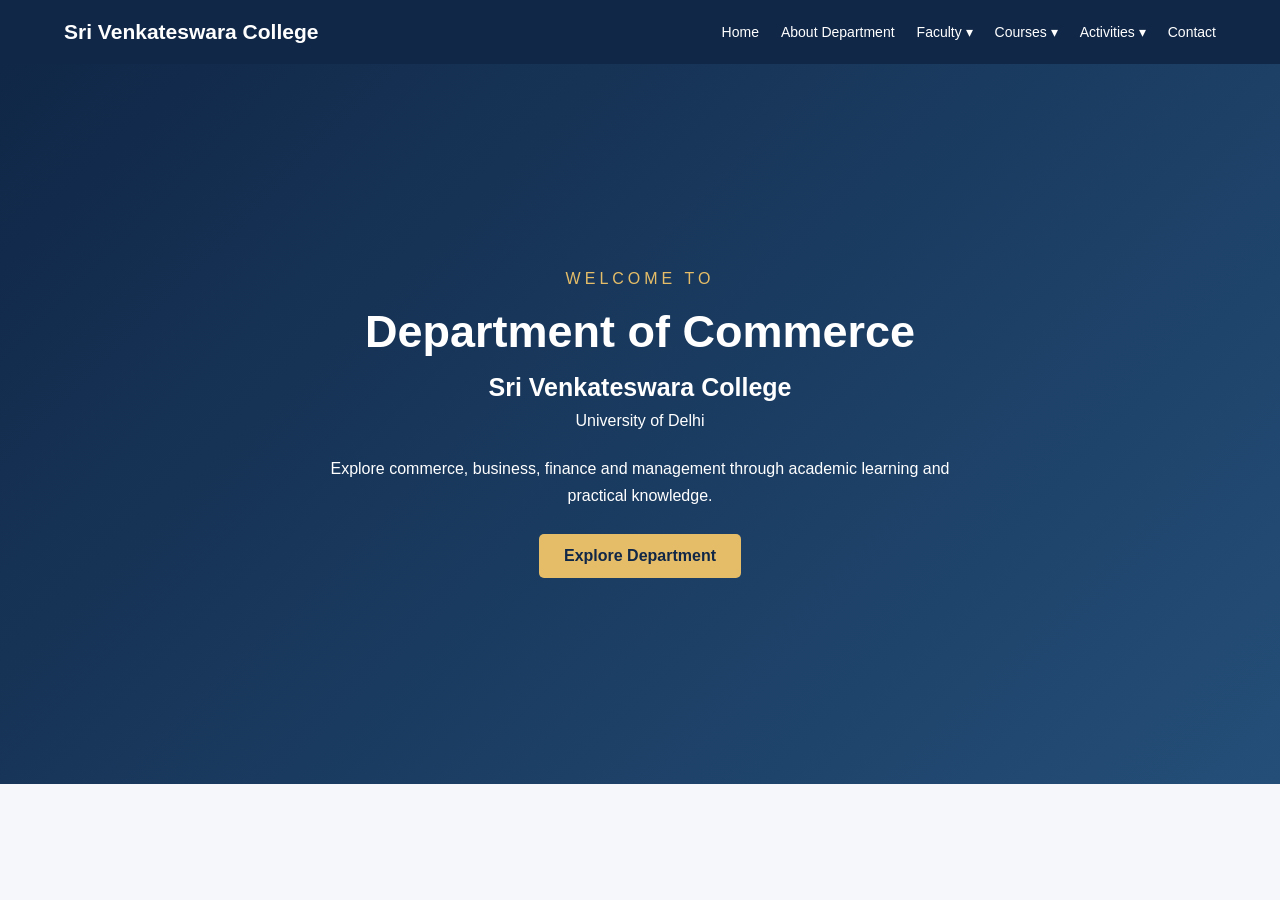
<file: index.html>
<!DOCTYPE html>
<html lang="en">
<head>
    <meta charset="UTF-8">
    <meta name="viewport" content="width=device-width, initial-scale=1.0">
    <title>Department of Commerce | Sri Venkateswara College</title>
    <link rel="stylesheet" href="style.css">
</head>

<body>
    <header>
    <div class="logo">
        Sri Venkateswara College
    </div>

    <nav>
        <ul class="nav-menu">
            <li><a href="index.html">Home</a></li>
            <li><a href="about.html">About Department</a></li>
            <li class="dropdown">
    <a href="faculty.html">Faculty ▾</a>
    <ul class="dropdown-menu">
        <li><a href="faculty.html">Teaching Faculty</a></li>
    </ul>
</li>
            <li class="dropdown">
    <a href="courses.html">Courses ▾</a>
    <ul class="dropdown-menu">
        <li><a href="courses.html">B.Com Programme</a></li>
        <li><a href="courses.html">B.Com (Hons.)</a></li>
    </ul>
</li>
            <li class="dropdown">
    <a href="activities.html">Activities ▾</a>
    <ul class="dropdown-menu">
        <li><a href="activities.html">Seminars</a></li>
        <li><a href="activities.html">Workshops</a></li>
    </ul>
</li>
            <li><a href="contact.html">Contact</a></li>
        </ul>
    </nav>
</header>
<main>
    <section class="hero" id="welcome-section">
        <p class="welcome">WELCOME TO</p>

        <h1>Department of Commerce</h1>

        <h2>Sri Venkateswara College</h2>

        <p>University of Delhi</p>

        <p class="hero-description">
            Explore commerce, business, finance and management
            through academic learning and practical knowledge.
        </p>

        <a href="about.html" class="hero-button">
            Explore Department
        </a>
    </section>
</main>

</body>
</html>
</file>
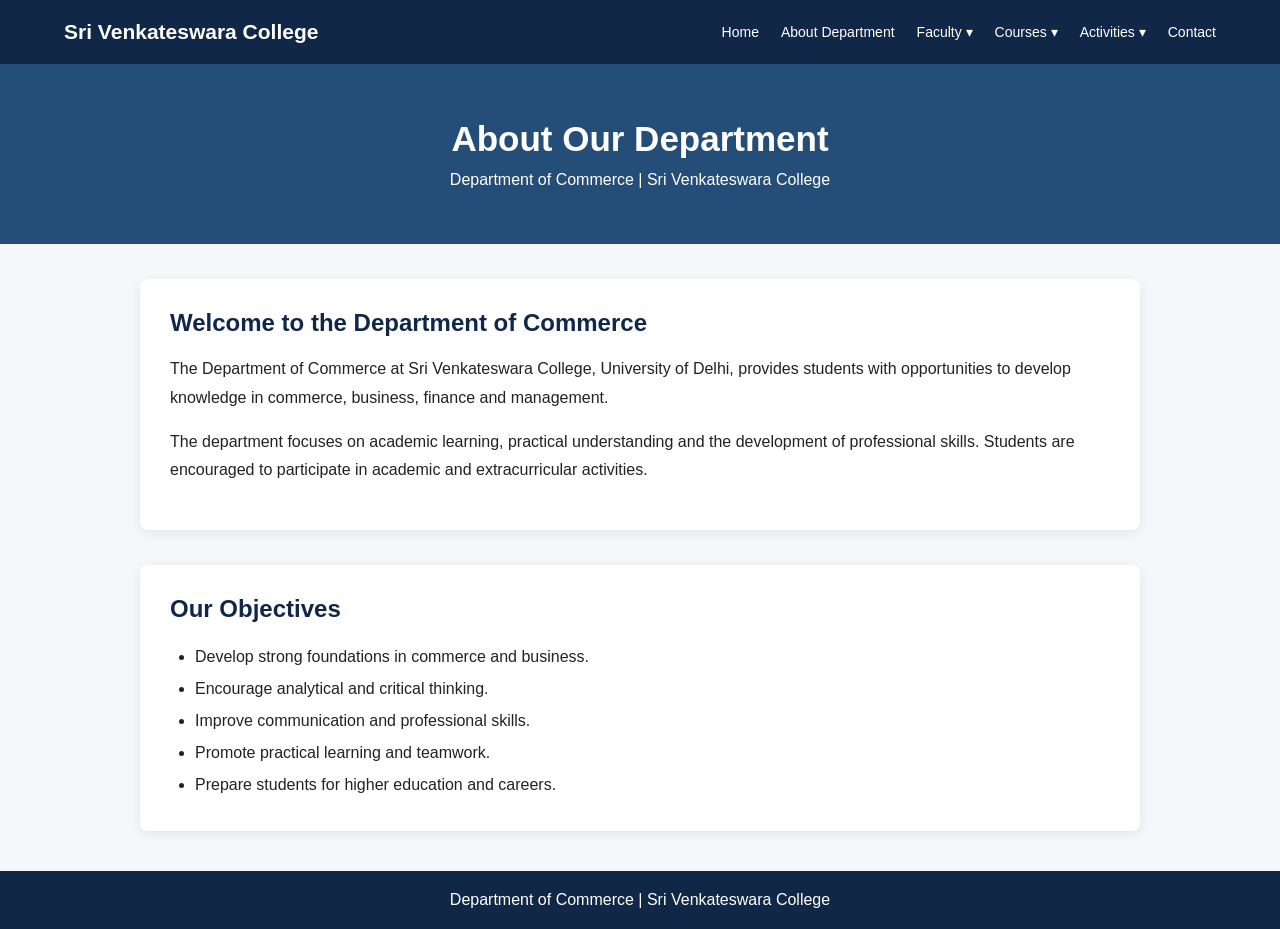
<file: about.html>
<!DOCTYPE html>
<html lang="en">
<head>
    <meta charset="UTF-8">
    <meta name="viewport" content="width=device-width, initial-scale=1.0">
    <title>About Department | Department of Commerce</title>
    <link rel="stylesheet" href="style.css">
</head>

<body>

    <header>
        <div class="logo">Sri Venkateswara College</div>

        <nav>
            <ul class="nav-menu">
                <li><a href="index.html">Home</a></li>
                <li><a href="about.html">About Department</a></li>
                <li class="dropdown">
    <a href="faculty.html">Faculty ▾</a>
    <ul class="dropdown-menu">
        <li><a href="faculty.html">Teaching Faculty</a></li>
    </ul>
</li>
                <li class="dropdown">
    <a href="courses.html">Courses ▾</a>
    <ul class="dropdown-menu">
        <li><a href="courses.html">B.Com Programme</a></li>
        <li><a href="courses.html">B.Com (Hons.)</a></li>
    </ul>
</li>
                <li class="dropdown">
    <a href="activities.html">Activities ▾</a>
    <ul class="dropdown-menu">
        <li><a href="activities.html">Seminars</a></li>
        <li><a href="activities.html">Workshops</a></li>
    </ul>
</li>
                <li><a href="contact.html">Contact</a></li>
            </ul>
        </nav>
    </header>

    <main>
        <section class="page-banner">
            <h1>About Our Department</h1>
            <p>Department of Commerce | Sri Venkateswara College</p>
        </section>

        <section class="content-section">
            <h2>Welcome to the Department of Commerce</h2>

            <p>
                The Department of Commerce at Sri Venkateswara College,
                University of Delhi, provides students with opportunities
                to develop knowledge in commerce, business, finance and
                management.
            </p>

            <p>
                The department focuses on academic learning, practical
                understanding and the development of professional skills.
                Students are encouraged to participate in academic and
                extracurricular activities.
            </p>
        </section>

        <section class="content-section">
            <h2>Our Objectives</h2>

            <ul class="objectives-list">
                <li>Develop strong foundations in commerce and business.</li>
                <li>Encourage analytical and critical thinking.</li>
                <li>Improve communication and professional skills.</li>
                <li>Promote practical learning and teamwork.</li>
                <li>Prepare students for higher education and careers.</li>
            </ul>
        </section>
    </main>

    <footer>
        <p>Department of Commerce | Sri Venkateswara College</p>
    </footer>

</body>
</html>
</file>
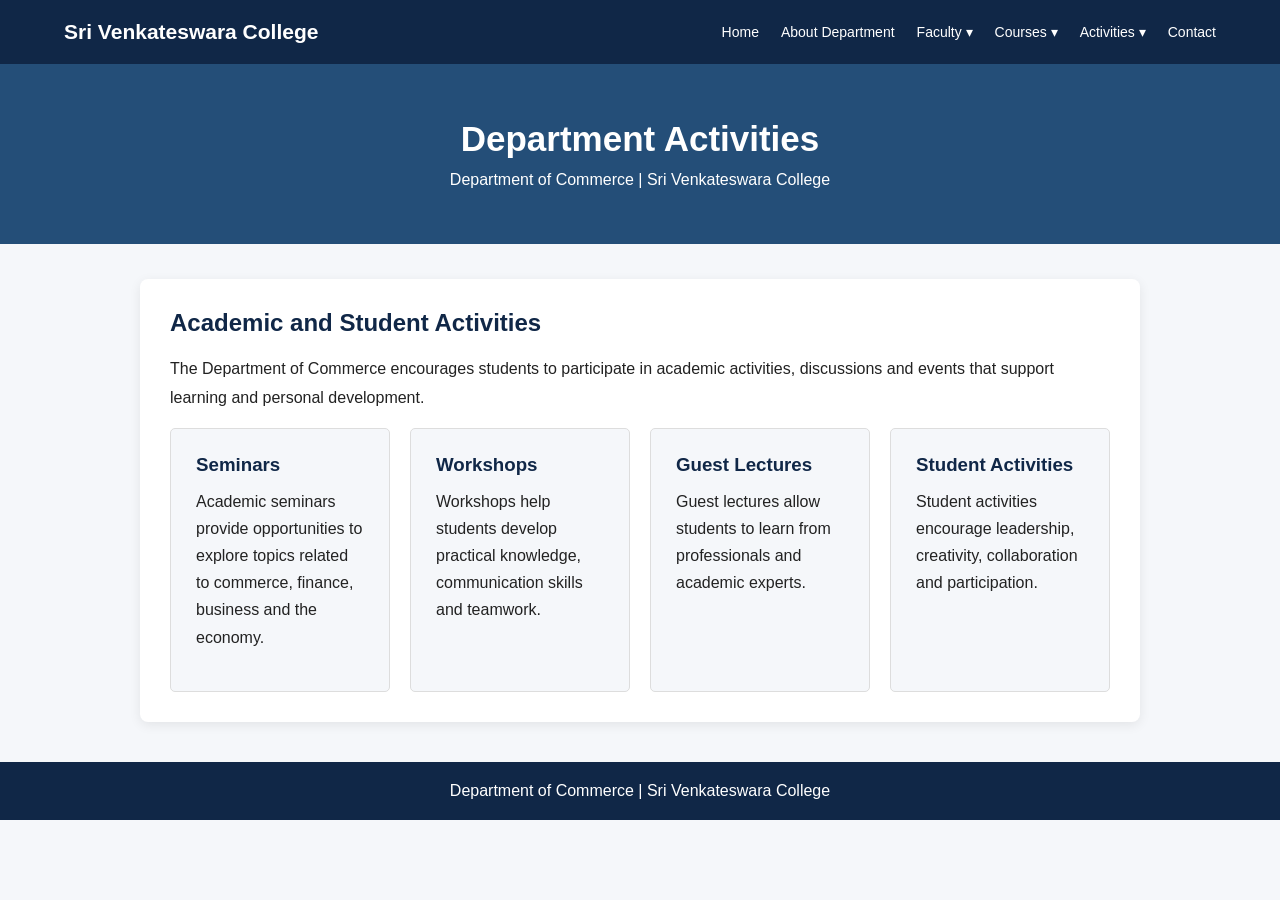
<file: activities.html>
<!DOCTYPE html>
<html lang="en">
<head>
    <meta charset="UTF-8">
    <meta name="viewport" content="width=device-width, initial-scale=1.0">
    <title>Activities | Department of Commerce</title>
    <link rel="stylesheet" href="style.css">
</head>

<body>

    <header>
        <div class="logo">Sri Venkateswara College</div>

        <nav>
            <ul class="nav-menu">
                <li><a href="index.html">Home</a></li>
                <li><a href="about.html">About Department</a></li>
                <li class="dropdown">
    <a href="faculty.html">Faculty ▾</a>
    <ul class="dropdown-menu">
        <li><a href="faculty.html">Teaching Faculty</a></li>
    </ul>
</li>
                <li class="dropdown">
    <a href="courses.html">Courses ▾</a>
    <ul class="dropdown-menu">
        <li><a href="courses.html">B.Com Programme</a></li>
        <li><a href="courses.html">B.Com (Hons.)</a></li>
    </ul>
</li>
                <li class="dropdown">
    <a href="activities.html">Activities ▾</a>
    <ul class="dropdown-menu">
        <li><a href="activities.html">Seminars</a></li>
        <li><a href="activities.html">Workshops</a></li>
    </ul>
</li>
                <li><a href="contact.html">Contact</a></li>
            </ul>
        </nav>
    </header>
    <section class="page-banner">
    <h1>Department Activities</h1>
    <p>Department of Commerce | Sri Venkateswara College</p>
</section>

<section class="content-section">
    <h2>Academic and Student Activities</h2>

    <p>
        The Department of Commerce encourages students to
        participate in academic activities, discussions and
        events that support learning and personal development.
    </p>

    <div class="activity-list">

        <div class="activity-card">
            <h3>Seminars</h3>
            <p>
                Academic seminars provide opportunities to
                explore topics related to commerce, finance,
                business and the economy.
            </p>
        </div>

        <div class="activity-card">
            <h3>Workshops</h3>
            <p>
                Workshops help students develop practical
                knowledge, communication skills and teamwork.
            </p>
        </div>

        <div class="activity-card">
            <h3>Guest Lectures</h3>
            <p>
                Guest lectures allow students to learn from
                professionals and academic experts.
            </p>
        </div>

        <div class="activity-card">
            <h3>Student Activities</h3>
            <p>
                Student activities encourage leadership,
                creativity, collaboration and participation.
            </p>
        </div>

    </div>
</section>
</main>

<footer>
    <p>Department of Commerce | Sri Venkateswara College</p>
</footer>

</body>
</html>
</file>
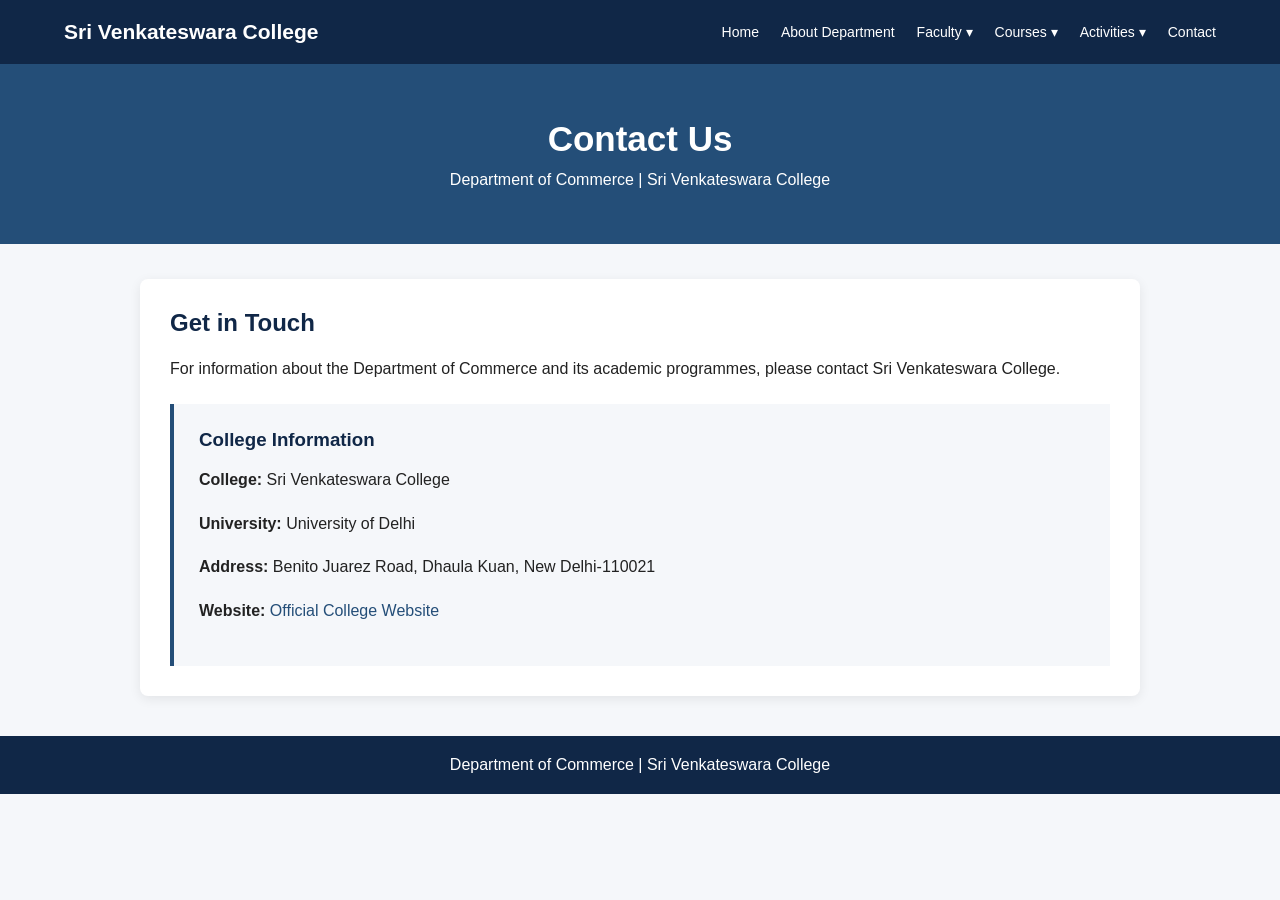
<file: contact.html>
<!DOCTYPE html>
<html lang="en">
<head>
    <meta charset="UTF-8">
    <meta name="viewport" content="width=device-width, initial-scale=1.0">
    <title>Contact | Department of Commerce</title>
    <link rel="stylesheet" href="style.css">
</head>

<body>

    <header>
        <div class="logo">Sri Venkateswara College</div>

        <nav>
            <ul class="nav-menu">
                <li><a href="index.html">Home</a></li>
                <li><a href="about.html">About Department</a></li>
                <li class="dropdown">
    <a href="faculty.html">Faculty ▾</a>
    <ul class="dropdown-menu">
        <li><a href="faculty.html">Teaching Faculty</a></li>
    </ul>
</li>
                <li class="dropdown">
    <a href="courses.html">Courses ▾</a>
    <ul class="dropdown-menu">
        <li><a href="courses.html">B.Com Programme</a></li>
        <li><a href="courses.html">B.Com (Hons.)</a></li>
    </ul>
</li>
                <li class="dropdown">
    <a href="activities.html">Activities ▾</a>
    <ul class="dropdown-menu">
        <li><a href="activities.html">Seminars</a></li>
        <li><a href="activities.html">Workshops</a></li>
    </ul>
</li>
                <li><a href="contact.html">Contact</a></li>
            </ul>
        </nav>
    </header>
    <section class="page-banner">
    <h1>Contact Us</h1>
    <p>Department of Commerce | Sri Venkateswara College</p>
</section>

<section class="content-section">
    <h2>Get in Touch</h2>

    <p>
        For information about the Department of Commerce
        and its academic programmes, please contact
        Sri Venkateswara College.
    </p>

    <div class="contact-details">
        <h3>College Information</h3>

        <p><strong>College:</strong> Sri Venkateswara College</p>

        <p><strong>University:</strong> University of Delhi</p>

        <p><strong>Address:</strong> Benito Juarez Road,
        Dhaula Kuan, New Delhi-110021</p>

        <p>
            <strong>Website:</strong>
            <a href="https://www.svc.ac.in/" target="_blank">
                Official College Website
            </a>
        </p>
    </div>
</section>
</main>

<footer>
    <p>Department of Commerce | Sri Venkateswara College</p>
</footer>

</body>
</html>
</file>
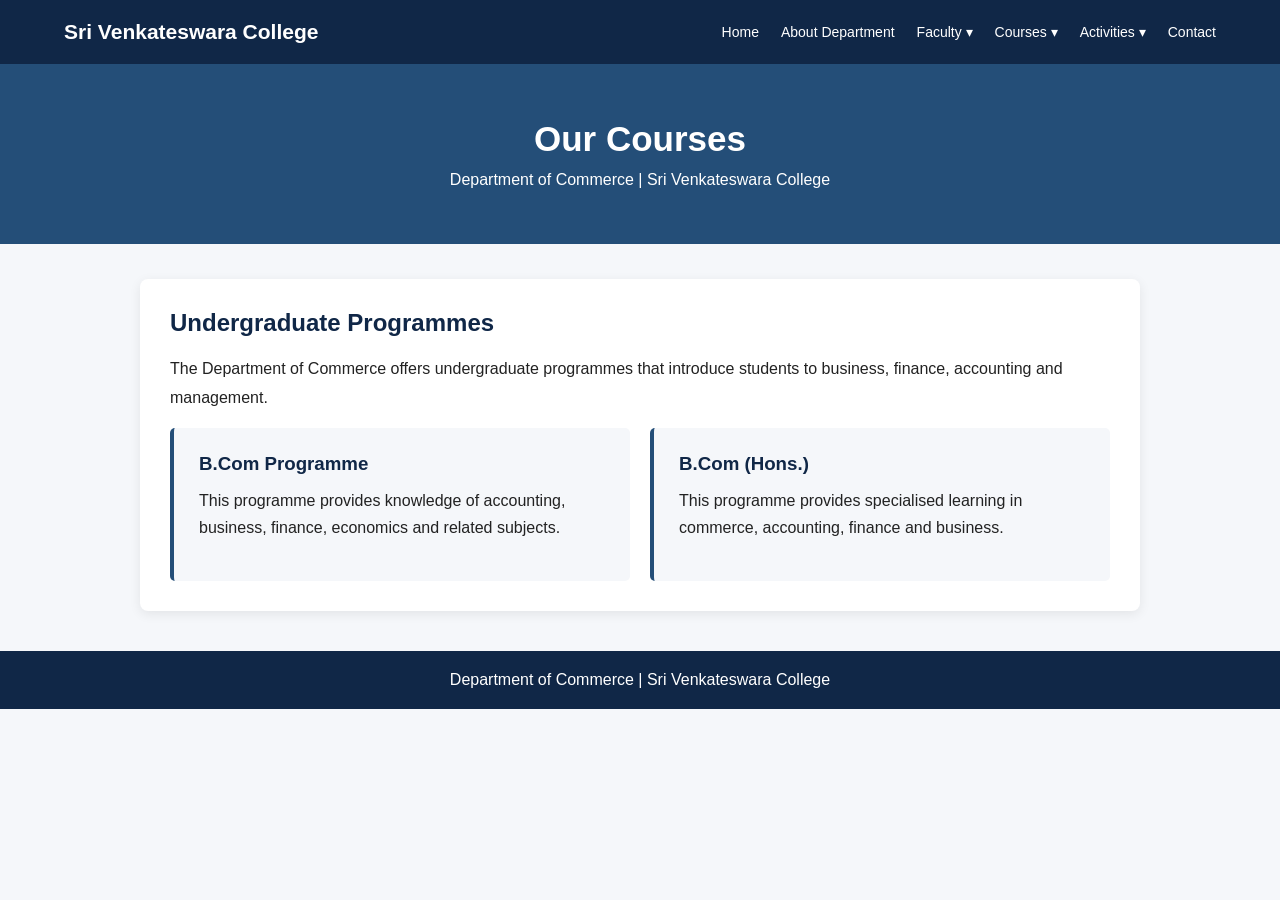
<file: courses.html>
<!DOCTYPE html>
<html lang="en">
<head>
    <meta charset="UTF-8">
    <meta name="viewport" content="width=device-width, initial-scale=1.0">
<title>Courses | Department of Commerce</title>
    <link rel="stylesheet" href="style.css">
</head>

<body>

    <header>
        <div class="logo">Sri Venkateswara College</div>

        <nav>
            <ul class="nav-menu">
                <li><a href="index.html">Home</a></li>
                <li><a href="about.html">About Department</a></li>
                <li class="dropdown">
    <a href="faculty.html">Faculty ▾</a>
    <ul class="dropdown-menu">
        <li><a href="faculty.html">Teaching Faculty</a></li>
    </ul>
</li>
                <li class="dropdown">
    <a href="courses.html">Courses ▾</a>
    <ul class="dropdown-menu">
        <li><a href="courses.html">B.Com Programme</a></li>
        <li><a href="courses.html">B.Com (Hons.)</a></li>
    </ul>
</li>
                <li class="dropdown">
    <a href="activities.html">Activities ▾</a>
    <ul class="dropdown-menu">
        <li><a href="activities.html">Seminars</a></li>
        <li><a href="activities.html">Workshops</a></li>
    </ul>
</li>
                <li><a href="contact.html">Contact</a></li>
            </ul>
        </nav>
    </header> <main>
    <section class="page-banner">
    <h1>Our Courses</h1>
    <p>Department of Commerce | Sri Venkateswara College</p>
</section>

<section class="content-section">
    <h2>Undergraduate Programmes</h2>

    <p>
        The Department of Commerce offers undergraduate
        programmes that introduce students to business,
        finance, accounting and management.
    </p>

    <div class="course-list">

        <div class="course-card">
            <h3>B.Com Programme</h3>
            <p>
                This programme provides knowledge of accounting,
                business, finance, economics and related subjects.
            </p>
        </div>

        <div class="course-card">
            <h3>B.Com (Hons.)</h3>
            <p>
                This programme provides specialised learning
                in commerce, accounting, finance and business.
            </p>
        </div>

    </div>
</section>
</main>

<footer>
    <p>Department of Commerce | Sri Venkateswara College</p>
</footer>

</body>
</html>
</file>
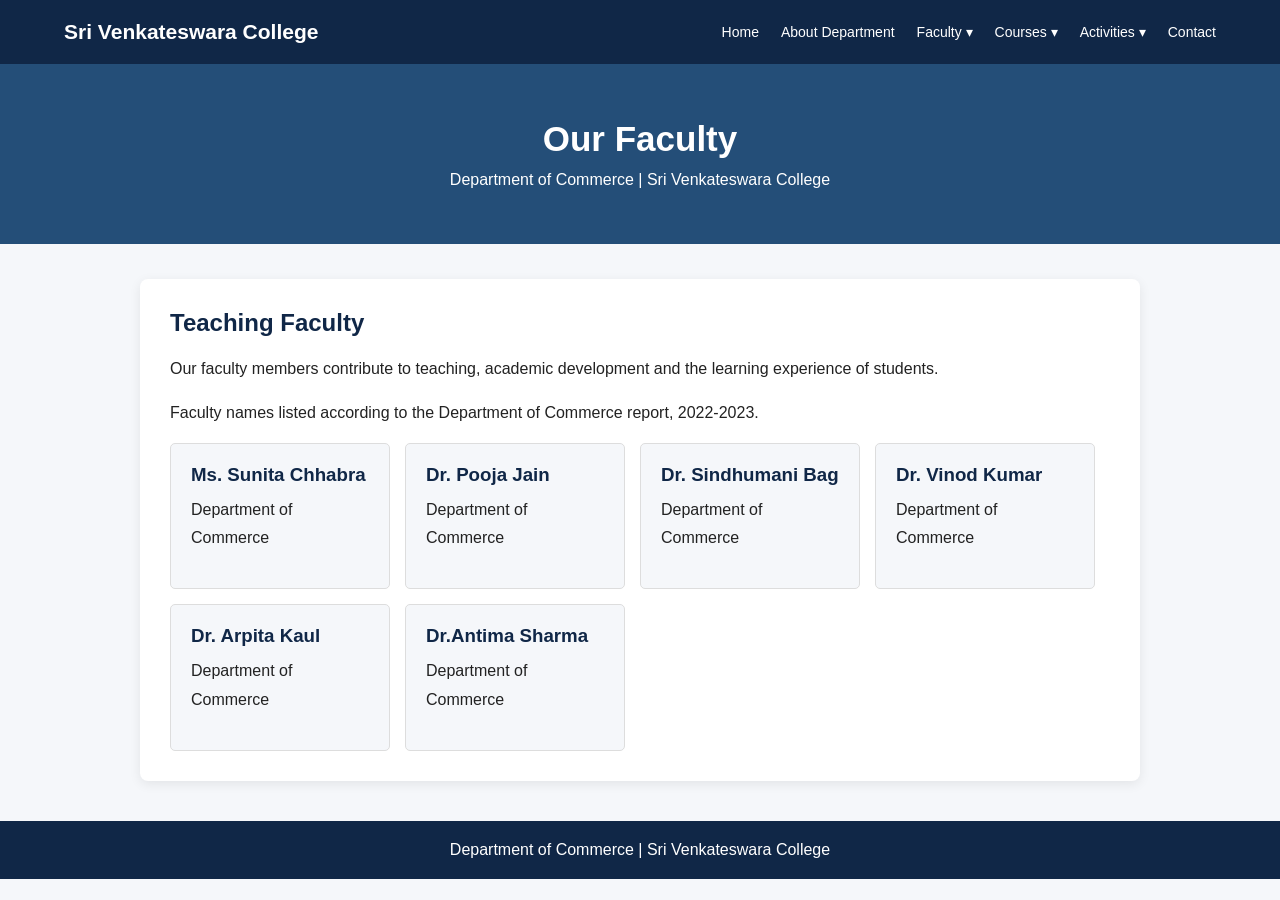
<file: faculty.html>
<!DOCTYPE html>
<html lang="en">
<head>
    <meta charset="UTF-8">
    <meta name="viewport" content="width=device-width, initial-scale=1.0">
    <title>Faculty | Department of Commerce</title>
    <link rel="stylesheet" href="style.css">
</head>

<body>

    <header>
        <div class="logo">Sri Venkateswara College</div>

        <nav>
            <ul class="nav-menu">
                <li><a href="index.html">Home</a></li>
                <li><a href="about.html">About Department</a></li>
                <li class="dropdown">
    <a href="faculty.html">Faculty ▾</a>
    <ul class="dropdown-menu">
        <li><a href="faculty.html">Teaching Faculty</a></li>
    </ul>
</li>
                <li class="dropdown">
    <a href="courses.html">Courses ▾</a>
    <ul class="dropdown-menu">
        <li><a href="courses.html">B.Com Programme</a></li>
        <li><a href="courses.html">B.Com (Hons.)</a></li>
    </ul>
</li>
                <li class="dropdown">
    <a href="activities.html">Activities ▾</a>
    <ul class="dropdown-menu">
        <li><a href="activities.html">Seminars</a></li>
        <li><a href="activities.html">Workshops</a></li>
    </ul>
</li>
                <li><a href="contact.html">Contact</a></li>
            </ul>
        </nav>
    </header>
<section class="page-banner">
    <h1>Our Faculty</h1>
    <p>Department of Commerce | Sri Venkateswara College</p>
</section>

<section class="content-section">
    <h2>Teaching Faculty</h2>

    <p>
        Our faculty members contribute to teaching, academic
        development and the learning experience of students.
    </p>

    <p>
        Faculty names listed according to the Department of
        Commerce report, 2022-2023.
    </p>

    <div class="faculty-list">


        <div class="faculty-card">
            <h3>Ms. Sunita Chhabra</h3>
            <p>Department of Commerce</p>
        </div>

        <div class="faculty-card">
            <h3>Dr. Pooja Jain</h3>
            <p>Department of Commerce</p>
        </div>

        <div class="faculty-card">
            <h3>Dr. Sindhumani Bag</h3>
            <p>Department of Commerce</p>
        </div>

        <div class="faculty-card">
            <h3>Dr. Vinod Kumar</h3>
            <p>Department of Commerce</p>
        </div>

        <div class="faculty-card">
            <h3>Dr. Arpita Kaul</h3>
            <p>Department of Commerce</p>
        </div>

        <div class="faculty-card">
            <h3>Dr.Antima Sharma</h3>
            <p>Department of Commerce</p>
        </div>

    
    
</section>
</main>

<footer>
    <p>Department of Commerce | Sri Venkateswara College</p>
</footer>

</body>
</html>
</file>
<file: style.css>
/* Basic page styling */
* {
    margin: 0;
    padding: 0;
    box-sizing: border-box;
}

body {
    font-family: Arial, sans-serif;
    background-color: #f5f7fa;
    color: #222;
}

/* Navigation bar */
header {
    background-color: #102747;
    color: white;
    padding: 20px 5%;
    display: flex;
    justify-content: space-between;
    align-items: center;
    flex-wrap: wrap;
}

.logo {
    font-size: 21px;
    font-weight: bold;
}

.nav-menu {
    list-style: none;
    display: flex;
    gap: 22px;
}

.nav-menu a {
    color: white;
    text-decoration: none;
    font-size: 14px;
}

.nav-menu a:hover {
    color: #e5bd68;
}

/* Homepage welcome section */
.hero {
    min-height: 80vh;
    background: linear-gradient(135deg, #102747, #244e78);
    color: white;
    display: flex;
    flex-direction: column;
    justify-content: center;
    align-items: center;
    text-align: center;
    padding: 60px 20px;
}

.welcome {
    color: #e5bd68;
    letter-spacing: 4px;
    margin-bottom: 18px;
}

.hero h1 {
    font-size: 45px;
    margin-bottom: 15px;
}

.hero h2 {
    font-size: 25px;
    margin-bottom: 10px;
}

.hero-description {
    max-width: 650px;
    line-height: 1.7;
    margin: 25px 0;
}

.hero-button {
    background-color: #e5bd68;
    color: #102747;
    text-decoration: none;
    padding: 13px 25px;
    border-radius: 5px;
    font-weight: bold;
}

.hero-button:hover {
    background-color: white;
}

/* Mobile responsive styling */
@media (max-width: 768px) {
    header {
        flex-direction: column;
        gap: 20px;
    }

    .nav-menu {
        flex-wrap: wrap;
        justify-content: center;
        gap: 15px;
    }

    .hero h1 {
        font-size: 30px;
    }

    .hero h2 {
        font-size: 20px;
    }
}
/* Inner page banner */
.page-banner {
    background: #244e78;
    color: white;
    text-align: center;
    padding: 55px 20px;
}

.page-banner h1 {
    font-size: 35px;
    margin-bottom: 12px;
}

/* Page content */
.content-section {
    max-width: 1000px;
    margin: 35px auto;
    padding: 30px;
    background-color: white;
    border-radius: 8px;
    box-shadow: 0 3px 12px rgba(0, 0, 0, 0.08);
}

.content-section h2 {
    color: #102747;
    margin-bottom: 18px;
}

.content-section p {
    line-height: 1.8;
    margin-bottom: 15px;
}

.objectives-list {
    padding-left: 25px;
    line-height: 2;
}

footer {
    background-color: #102747;
    color: white;
    text-align: center;
    padding: 20px;
    margin-top: 40px;
}

/* Smaller screens */
@media (max-width: 768px) {
    .content-section {
        margin: 20px 12px;
        padding: 22px;
    }

    .page-banner h1 {
        font-size: 27px;
    }
}
.faculty-list {
    display: flex;
    flex-wrap: wrap;
    gap: 15px;
}

.faculty-card {
    background: #f5f7fa;
    padding: 20px;
    width: 220px;
    border: 1px solid #ddd;
    border-radius: 5px;
}

.faculty-card h3 {
    color: #102747;
    margin-bottom: 10px;
}
.course-list {
    display: flex;
    flex-wrap: wrap;
    gap: 20px;
}

.course-card {
    background: #f5f7fa;
    padding: 25px;
    flex: 1;
    min-width: 250px;
    border-left: 4px solid #244e78;
    border-radius: 5px;
}

.course-card h3 {
    color: #102747;
    margin-bottom: 12px;
}

.course-card p {
    line-height: 1.7;
}
.activity-list {
    display: flex;
    flex-wrap: wrap;
    gap: 20px;
}

.activity-card {
    background: #f5f7fa;
    padding: 25px;
    flex: 1;
    min-width: 220px;
    border: 1px solid #ddd;
    border-radius: 5px;
}

.activity-card h3 {
    color: #102747;
    margin-bottom: 12px;
}

.activity-card p {
    line-height: 1.7;
}
.contact-details {
    background: #f5f7fa;
    padding: 25px;
    margin-top: 20px;
    border-left: 4px solid #244e78;
}

.contact-details h3 {
    color: #102747;
    margin-bottom: 15px;
}

.contact-details p {
    margin-bottom: 15px;
}

.contact-details a {
    color: #244e78;
    text-decoration: none;
}

.contact-details a:hover {
    text-decoration: underline;
}
#welcome-section {
    width: 100%;
}
/* Dropdown menu */
.dropdown {
    position: relative;
}

.dropdown-menu {
    display: none;
    position: absolute;
    background-color: #102747;
    min-width: 180px;
    list-style: none;
    top: 100%;
    left: 0;
    z-index: 10;
}

.dropdown-menu li {
    padding: 10px;
}

.dropdown-menu a {
    display: block;
    padding: 8px;
}

.dropdown:hover .dropdown-menu {
    display: block;
}
</file>
